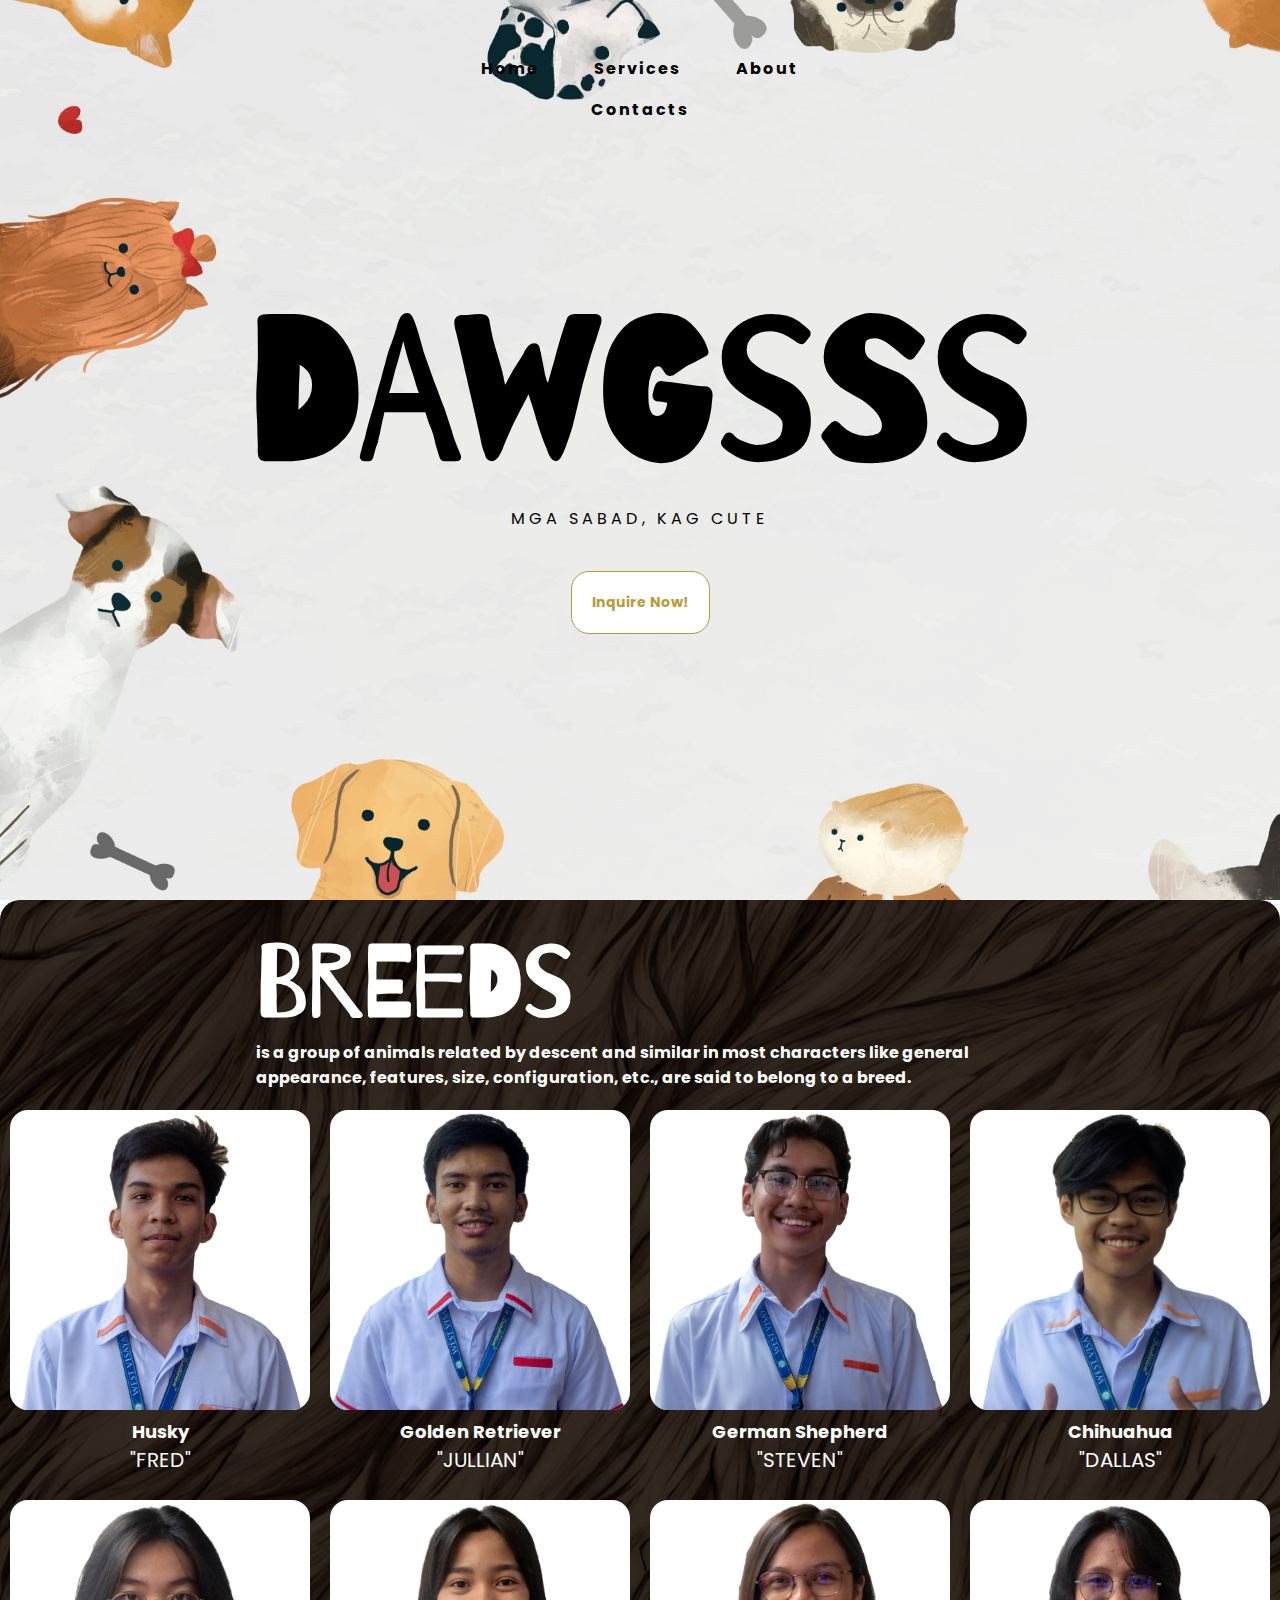
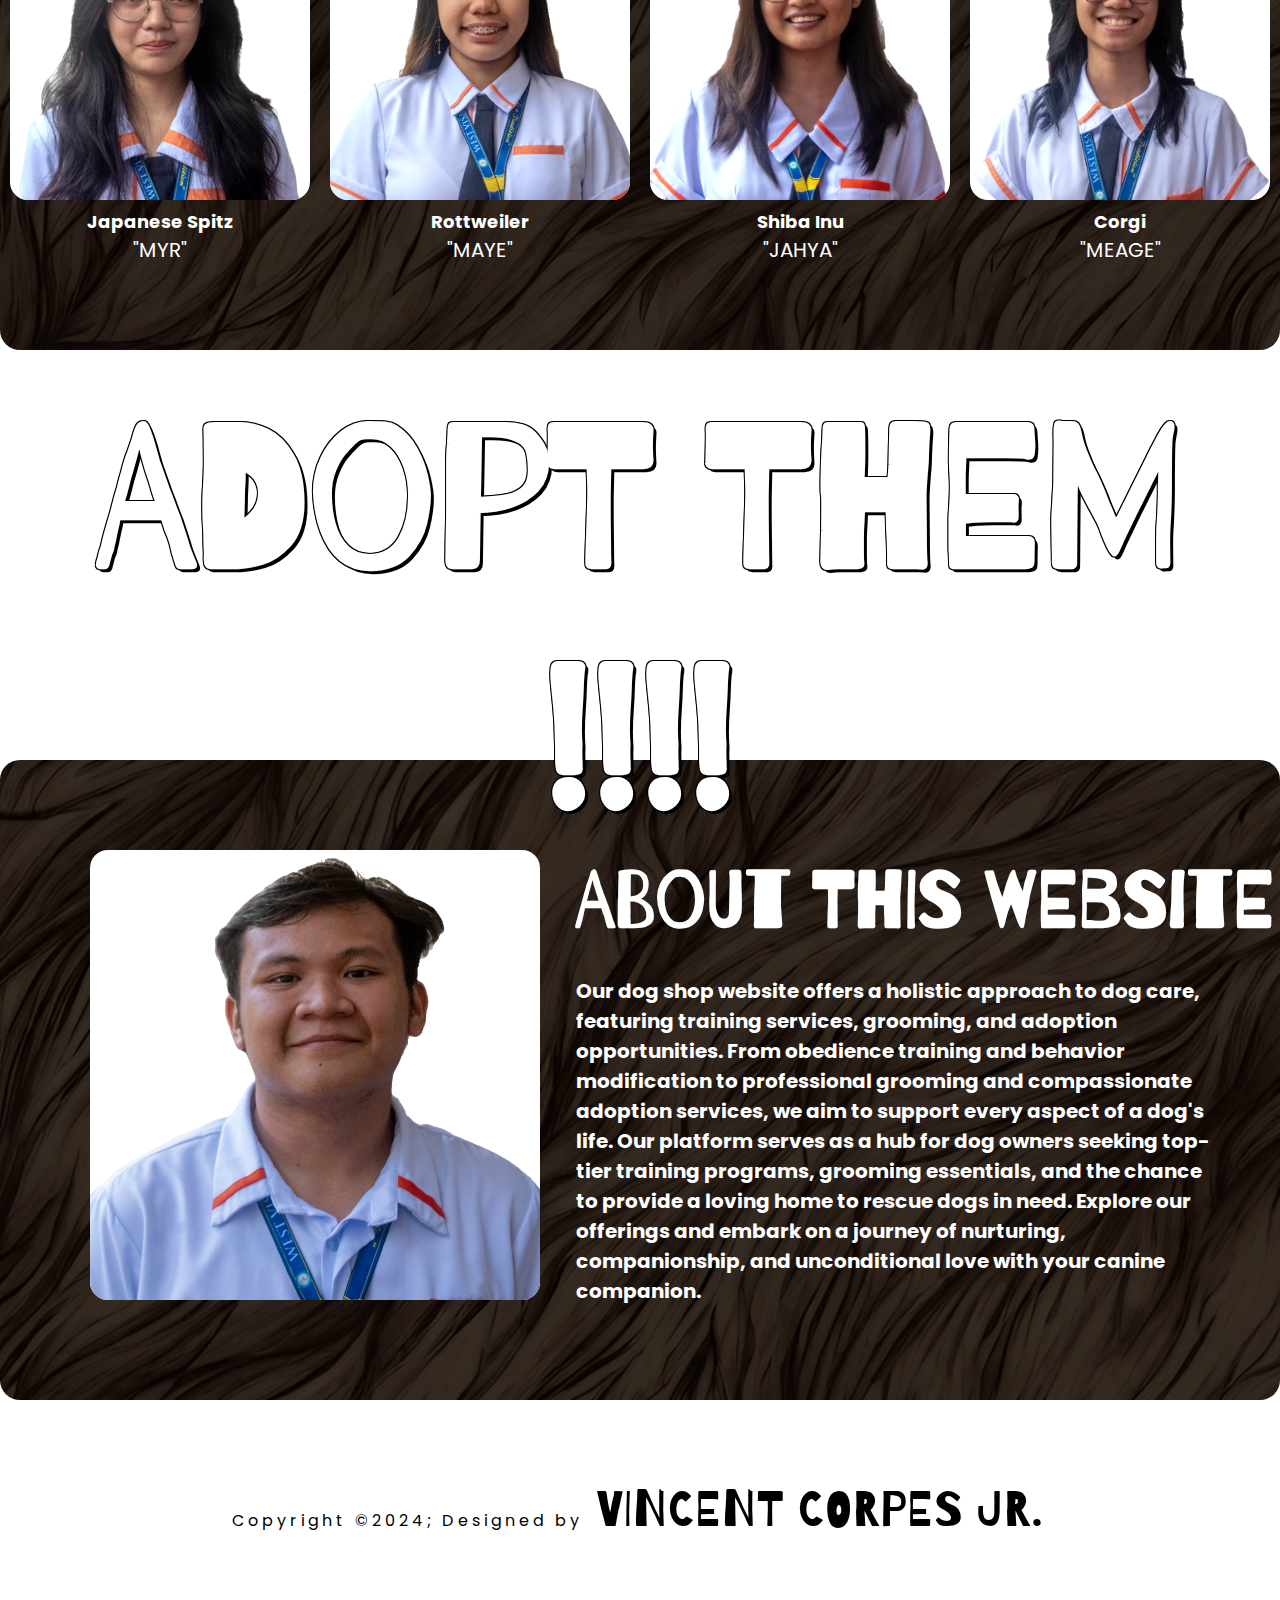
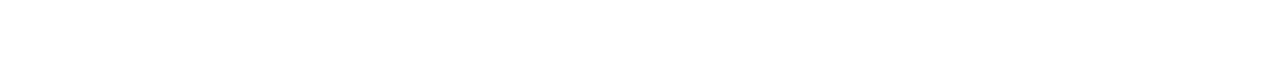
<file: index.html>
<!DOCTYPE html>
<html>
<head> 
    <meta charset="utf-8">
    <meta name"viewport" content="width=device-width,
    inital-scale=1">
    <title>DAWGSSS</title>

    
    <link rel="stylesheet" type="text/css" href="style.css">
    <link rel="stylesheet" href="https://cdnjs.cloudflare.com/ajax/libs/font-awesome/6.0.0-beta2/css/all.min.css" integrity="sha512-YWzhKL2whUzgiheMoBFwW8CKV4qpHQAEuvilg9FAn5VJUDwKZZxkJNuGM4XkWuk94WCrrwslk8yWNGmY1EduTA==" crossorigin="anonymous" referrerpolicy="no-referrer" />
    <link rel="icon" type="image/dawgss" href="favicon.ico">
</head>
<body>

    <div class="container">
        <div>
            <nav>
                <ul>
                    <li><a href="">Home</a></li>
                    <li class="dropdown">
                        <a href="#" class="dropbtn">Services</i></a>
                        <div class="dropdown-content">
                            <a href="training.html">Training</a>
                            <a href="grooming.html">Grooming</a>
                        </div>
                    </li>
                    <li><a href="#about">About</a></li>
                    <li><a href="#contacts">Contacts</a></li>
                </ul>
            </nav>
        </div>
    
    <div class="content">
    <h1>DAWGSSS</h1>
    <p>MGA SABAD, KAG CUTE</p>

    <button class="btn">Inquire Now!</button> 

    </div>
    </div>



<div class = "main">

    <h1> BREEDS </h1>
    <h4> is a group of animals related by descent and similar in most characters like general 
        appearance, features, size, configuration, etc., are said to belong to a breed.</h4>


<div class="s_container">
        <div class="box">
         <img src="pics/dog 1.png">
            <h2>Husky</h2>
             <p>"FRED"</p>
                    </div>

        <div class="box">
         <img src="pics/dog 2.png">
             <h2>Golden Retriever</h2>
                <p>"JULLIAN"</p>
                         </div>

        <div class="box">
         <img src="pics/dog 3.png">
            <h2>German Shepherd</h2>
                <p>"STEVEN"</p>
                         </div>

        <div class="box">
         <img src="pics/dog 4.png">
            <h2>Chihuahua</h2>
                <p>"DALLAS"</p>
                         </div>

        <div class="box">
         <img src="pics/dog 5.png">
            <h2>Japanese Spitz</h2>
                <p>"MYR"</p>
                         </div>

        <div class="box">
         <img src="pics/dog 6.png">
            <h2>Rottweiler</h2>
                <p>"MAYE"</p>
                         </div>

        <div class="box">
         <img src="pics/dog 7.png">
            <h2>Shiba Inu</h2>
                <p>"JAHYA"</p>
                         </div>

        <div class="box">
         <img src="pics/dog 8.png">
            <h2>Corgi</h2>
                <p>"MEAGE"</p>
                         </div>



    </div>
    </div>




    <div class= "adopt">
         <h1> ADOPT THEM !!!! </h1>
            </div>


 <section id="about"></section>
    <div class="about">
          <div class="pic">
            <img src="pics/PAPA JF.png">
                           </div>


        <div class="description">
            <h1>ABOUT THIS WEBSITE</h1>
            <h4>Our dog shop website offers a holistic 
                approach to dog care, featuring training 
                services, grooming, and
                 adoption opportunities. From obedience 
                 training and behavior modification to 
                 professional grooming and compassionate 
                 adoption services, we aim to support every
                 aspect of a dog's life. Our platform serves 
                 as a hub for dog owners seeking top-tier 
                 training programs, grooming essentials, 
                 and the chance to provide a loving home to 
                 rescue dogs in need. Explore our offerings 
                 and embark on a journey of nurturing,
                  companionship, and unconditional love with
                your canine companion.</h4>
       
      
    </div>
    </div> 


<section id="contacts">
    <footer>
        <div class="footer">
            <div class="socials">
                <a href="https://www.facebook.com/vncetn"><i class="fab fa-facebook-f"></i></a>
                <a href="https://www.instagram.com/vncetn/"><i class="fab fa-instagram"></i></a>
            </div>
    
            <div>
                <class class="footerbtm">
                    <p>Copyright &copy;2024; Designed by <span class="designer">Vincent Corpes Jr.</span></p>
                </class>
            </div>
        </div>
    </footer>
</section>


</body>
</html>
</file>
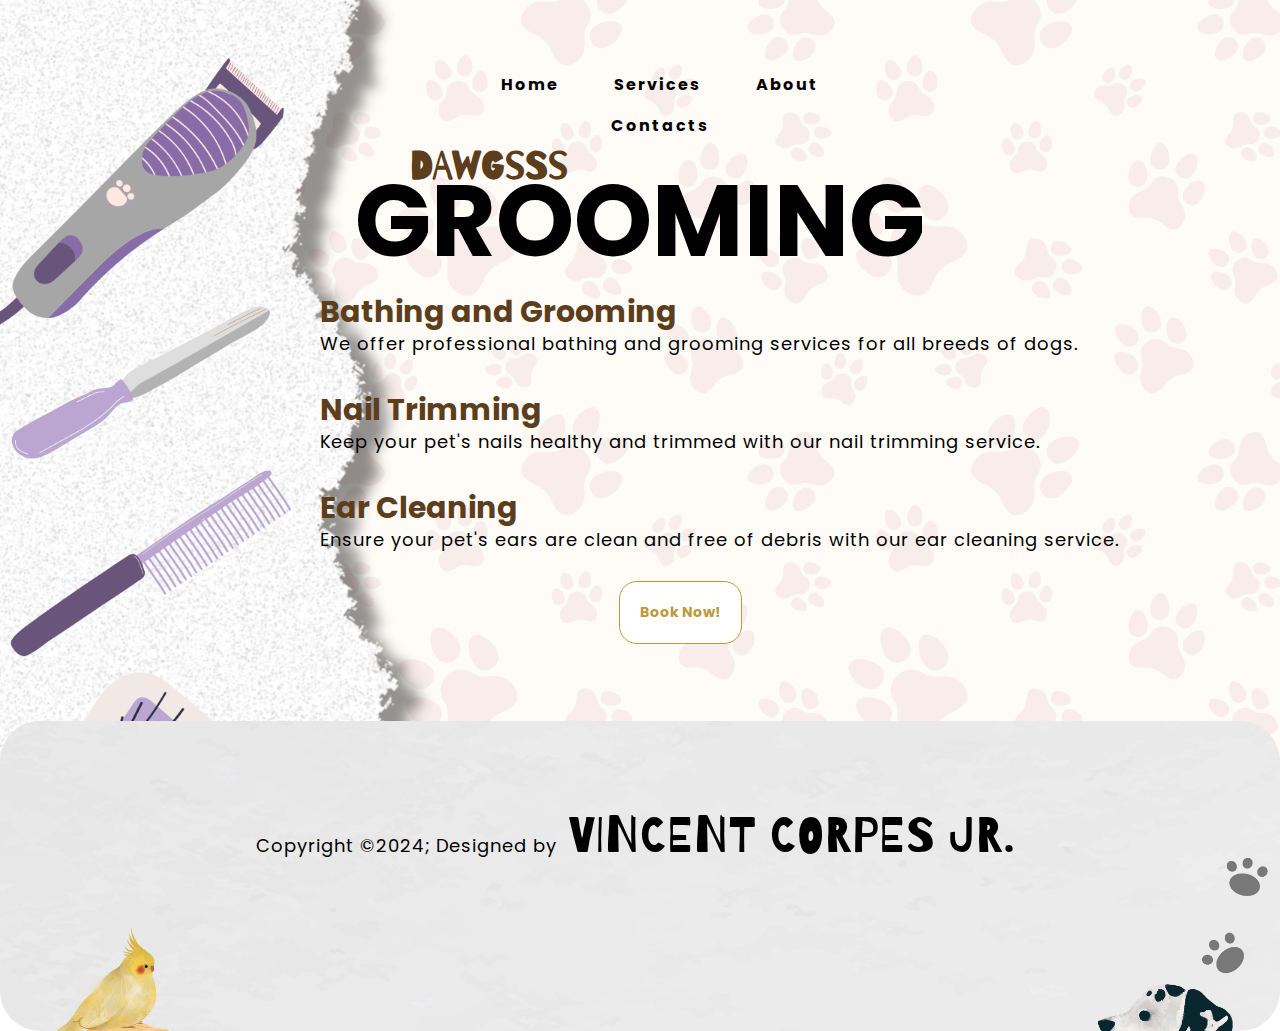
<file: grooming.html>
<!DOCTYPE html>
<html>
<head> 
    <meta charset="utf-8">
    <meta name"viewport" content="width=device-width,
    inital-scale=1">
    <title>DAWGSSS</title>

    
    <link rel="stylesheet" type="text/css" href="grooming.css">
    <link rel="stylesheet" href="https://cdnjs.cloudflare.com/ajax/libs/font-awesome/6.0.0-beta2/css/all.min.css" integrity="sha512-YWzhKL2whUzgiheMoBFwW8CKV4qpHQAEuvilg9FAn5VJUDwKZZxkJNuGM4XkWuk94WCrrwslk8yWNGmY1EduTA==" crossorigin="anonymous" referrerpolicy="no-referrer" />
    <link rel="icon" type="image/dawgss" href="favicon.ico">
</head>
<body>

</head>
<body>

    <div class="container">
        <div>
            <nav>
                <ul>
                    <li><a href="index.html">Home</a></li>
                    <li class="dropdown">
                        <a href="#" class="dropbtn">Services</i></a>
                        <div class="dropdown-content">
                            <a href="training.html">Training</a>
                            <a href="grooming.html">Grooming</a>
                        </div>
                    </li>
                    <li><a href="index.html#about">About</a></li>
                    <li><a href="#contacts">Contacts</a></li>
                </ul>
            </nav>
        </div>
    

    
  <div class="main">
    <h1>DAWGSSS</h1>
    <h2>GROOMING</h2>
   
<div class="text">
    <div class="service">
      <h3>Bathing and Grooming</h3>
      <p>We offer professional bathing and grooming services for all breeds of dogs.</p>
    </div>
    <div class="service">
      <h3>Nail Trimming</h3>
      <p>Keep your pet's nails healthy and trimmed with our nail trimming service.</p>
    </div>
    <div class="service">
      <h3>Ear Cleaning</h3>
      <p>Ensure your pet's ears are clean and free of debris with our ear cleaning service.</p>
    <button class="btn">Book Now!</button> 
</div>
  </div>
</div>


<section id="contacts">
  <footer>
      <div class="footer">
          <div class="socials">
              <a href="https://www.facebook.com/vncetn"><i class="fab fa-facebook-f"></i></a>
              <a href="https://www.instagram.com/vncetn/"><i class="fab fa-instagram"></i></a>
          </div>
  
          <div>
              <class class="footerbtm">
                  <p>Copyright &copy;2024; Designed by <span class="designer">Vincent Corpes Jr.</span></p>
              </class>
          </div>
      </div>
  </footer>
</section>




</body>
</html>
</file>
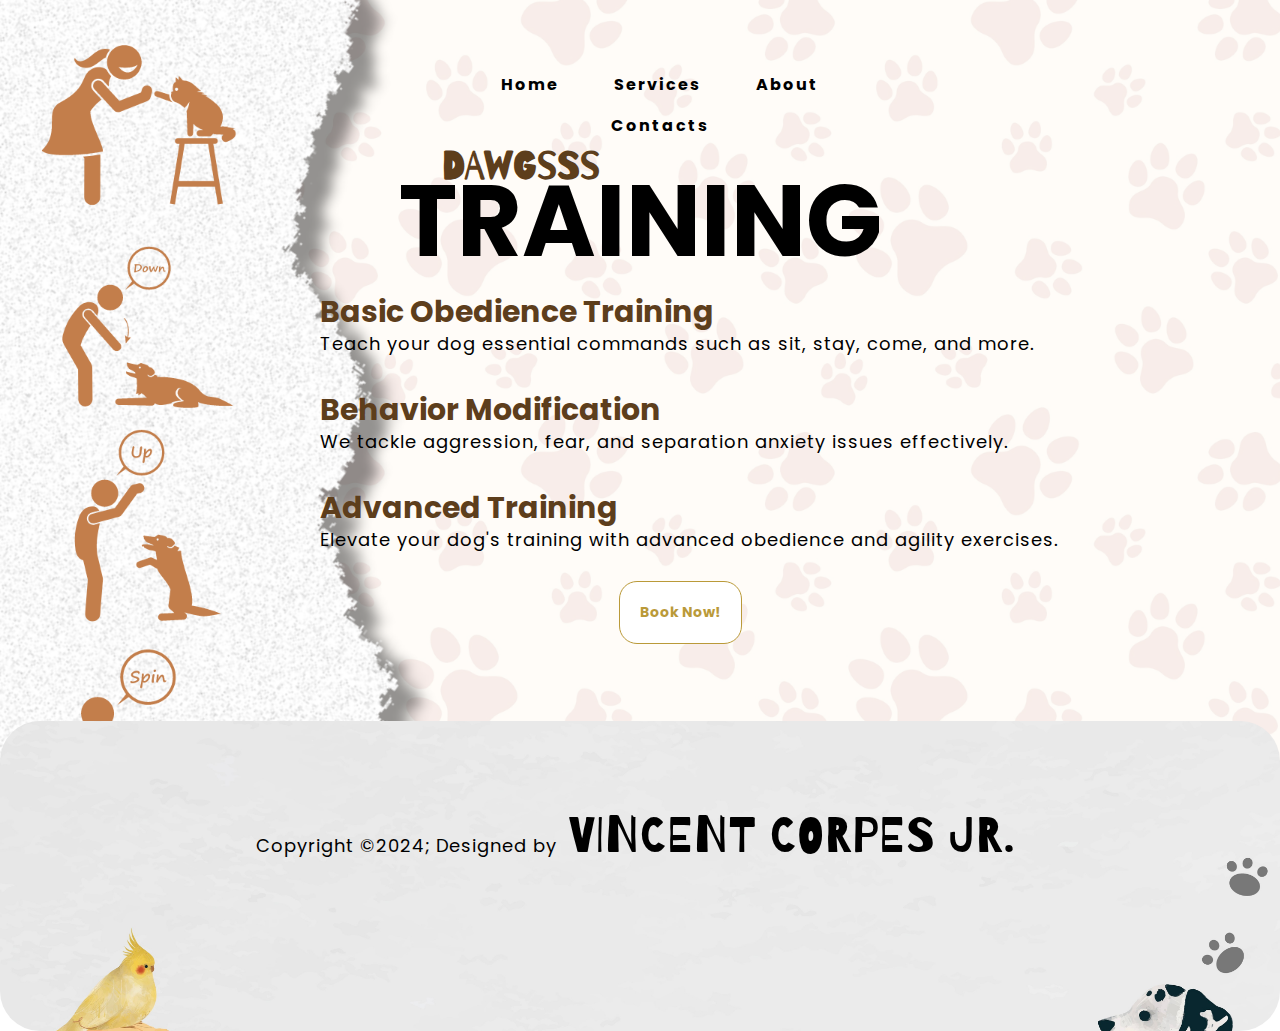
<file: training.html>
<!DOCTYPE html>
<html>
<head> 
    <meta charset="utf-8">
    <meta name"viewport" content="width=device-width,
    inital-scale=1">
    <title>DAWGSSS</title>

    
    <link rel="stylesheet" type="text/css" href="training.css">
    <link rel="stylesheet" href="https://cdnjs.cloudflare.com/ajax/libs/font-awesome/6.0.0-beta2/css/all.min.css" integrity="sha512-YWzhKL2whUzgiheMoBFwW8CKV4qpHQAEuvilg9FAn5VJUDwKZZxkJNuGM4XkWuk94WCrrwslk8yWNGmY1EduTA==" crossorigin="anonymous" referrerpolicy="no-referrer" />
    <link rel="icon" type="image/dawgss" href="favicon.ico">
</head>
<body>

</head>
<body>

    <div class="container">
        <div>
            <nav>
                <ul>
                    <li><a href="index.html">Home</a></li>
                    <li class="dropdown">
                        <a href="#" class="dropbtn">Services</i></a>
                        <div class="dropdown-content">
                            <a href="training.html">Training</a>
                            <a href="grooming.html">Grooming</a>
                        </div>
                    </li>
                    <li><a href="index.html#about">About</a></li>
                    <li><a href="#contacts">Contacts</a></li>
                </ul>
            </nav>
        </div>
    

    

  <div class="main">
    <h1>DAWGSSS</h1>
    <h2>TRAINING</h2>
    
    <div class="text">
        <div class="service">
          <h3>Basic Obedience Training</h3>
          <p>Teach your dog essential commands such as sit, stay, come, and more.</p>
        </div>
        <div class="service">
          <h3>Behavior Modification</h3>
          <p>We tackle aggression, fear, and separation anxiety issues effectively.</p>
        </div>
        <div class="service">
          <h3>Advanced Training</h3>
          <p>Elevate your dog's training with advanced obedience and agility exercises.</p>
          <button class="btn">Book Now!</button> 
        </div>
      </div>
    </div>
  
   
<section id="contacts">
  <footer>
      <div class="footer">
          <div class="socials">
              <a href="https://www.facebook.com/vncetn"><i class="fab fa-facebook-f"></i></a>
              <a href="https://www.instagram.com/vncetn/"><i class="fab fa-instagram"></i></a>
          </div>
  
          <div>
              <class class="footerbtm">
                  <p>Copyright &copy;2024; Designed by <span class="designer">Vincent Corpes Jr.</span></p>
              </class>
          </div>
      </div>
  </footer>
</section>

</body>
</html>
</file>
<file: style.css>
@import url('https://fonts.googleapis.com/css2?family=Poppins:wght@300;400;500;600;700&display=swap');
@import url('https://fonts.googleapis.com/css2?family=Barriecito&display=swap');


*{

    margin: 0;
    padding: 0;
    max-width: 100%;
    
   
}

.container{
    background-image: url(pics/bg.jpg);
    background-size: cover;
    width: 100vw;
    height: 100vh;
    background-attachment: fixed;
    text-align: center;
    padding-top: 40px;

}

.content {
    top: 50%;
    left: 50%;
    transform: translate(-50%, -50%);
    position: absolute;
    text-align: center; 
    color: black;
}



ul, li, a{

    text-decoration: none;
    list-style: none;
    display: inline-block;
    font-family: 'Poppins', sans-serif;
    color: black;
    word-spacing: 34px;
    font-weight: bold;
    letter-spacing:  2px;

}


nav {
    margin: auto;
    height: 10%;
    width: 35%;
    border-radius: 10px;
    background-blend-mode: multiply;
}




h1{
    font-size:200px;
    font-family: 'Barriecito', sans-serif; 
}


p{
    font-family: 'Poppins', sans-serif;
    letter-spacing: 4px;
}



.btn{
    font-family: 'Poppins', sans-serif;
    font-weight: bold;
    font-size: 14px;
    color:rgb(186, 154, 57);
    padding: 20px;
    background-color: white;
    border: 1px solid;
    margin-top: 40px;
    border-radius: 18px;

}

li{
    transition: .5s; 

}

ul:hover li {
    filter: blur(2px);

}

ul li:hover {
    filter: blur(0px);

}

.btn{
    transition: .5s; 

}

.btn:hover{
    transition: 0.5s;
    box-shadow: 0 0 20px rgb(0, 0, 0);
    
}

/*second layer */


.main {
    text-align: center;
    padding-top: 10px;
    font-family: 'Poppins', sans-serif;
    background-image: url(pics/dawg.png);
    height: 1040px;
    width: 100vw;
    background-color: rgb(70, 70, 70);
    background-blend-mode: multiply;
    display: block;
    margin-top: -40px;
    border-radius: 20px;
}



.main h1{
    color:white;
    padding-top: 10px;
    text-align: left;
    padding-left: 20%;
    font-size: 100px;
  

}

.main h4{
    color:white;
    text-align: left;
    padding-left: 20%;
    padding-right: 20%;
    padding-bottom: 20px;

}



.s_container{
    display: flex;
    flex-wrap: wrap;
    grid-gap: 20px;
    justify-content: center;
    align-items: center;
    font-family: 'Poppins', sans-serif;
    font-size: 20px;
    color: white;

}


.box {
    height: 300px;
    width: 300px;
    background-color: rgb(255, 255, 255);
    border-radius: 18px;
    margin-bottom: 70px;
}

img{
   height: 300px;
   width: 300px; 
   border-radius: 18px;

}


.box h2{
    font-size: large;

}

.box p{
    letter-spacing: normal;
 
    
}

.box:hover{
    transition: 0.5s;
    box-shadow: 0 0 20px white;

}



/*third layer */

.adopt{
    background-image: url(pics/thank\ you.jpg); 
    background-size: cover;
    width: 100vw;
    height: 50vh;
    background-attachment: fixed;
    display: block;
    margin-top: -40px;
    border-radius: 20px;
    
  
}


.adopt h1{
    
    text-align: center;
    padding-top: 5vw;
    color: rgb(255, 255, 255);
    text-shadow:
       3px 3px 0 #000,
     -1px -1px 0 #000,  
      1px -1px 0 #000,
      -1px 1px 0 #000,
       1px 1px 0 #000;
    font-size: 200px;  
   
    
}

/*fourth layer */

.about {
    background-image: url(pics/dawg.png);
    height: 640px;
    width: 100vw;
    background-color: rgb(73, 73, 73);
    background-blend-mode: multiply;
    border-radius: 20px;
    
}

.pic{
    height: 450px;
    width: 450px;
    background-color: rgb(255, 255, 255);
    border-radius: 18px;
    margin-left: 90px;
    margin-top: 90px;
    display: flex;
    align-content: center;
    justify-content: center;
    position: absolute;


}

.pic img{
    height: 450px;
    width: 450px; 
    border-radius: 18px;
}
.description{
    color: white;
    float: right;
    margin-top: 90px;
    margin-left: 30%;
    padding-left: 15%;

}

.description h1{
    font-family: 'Barriecito', sans-serif;
    color:white;
    text-align: left;
    font-size: 80px;

}


.description h4{
    color:white;
    text-align: left;
    padding-right: 9%;
    font-family: 'Poppins', sans-serif;
    font-size: 20px;
    padding-top: 30px;
   
}

footer {    
    background-image: url(pics/footer.jpg);
    background-size: cover;
    width: 100vw;
    height: 30vh;
    background-attachment: fixed;
    display: block;
    margin-top: -40px;
    border-radius: 20px;
    padding-top: 40px;

}



.socials{
    display: flex;
    justify-content: center;
    
}

.socials a{
    text-decoration: none;
    padding: 30px;

}

.socials a i{
    font-size: 2em;
    color: black;
    opacity: 0.9;
}



.footerbtm  {
  padding: 20px;
  text-align: center;

}

.designer{
    font-family: 'Barriecito', sans-serif;
    text-transform: uppercase;
    letter-spacing: 1px;
    margin: 0px 5px;
    font-size: 50px;
}





/* dropdown */

.dropbtn {
    background-color: transparent;
    color: black;
    padding: 16px;
    font-size: 16px;
    border: none;
    cursor: pointer;
    border-radius: 10px;
}


.dropbtn:hover, .dropbtn:focus {
    background-color: #ffffff00;
}


.dropdown {
    position: relative;
    display: inline-block;
    z-index: 1;
}


.dropdown-content {
    display: none;
    position: absolute;
    left: -1.35rem;
    background-color: #f9f9f9;
    min-width: 160px;
    box-shadow: 0px 8px 16px 0px rgba(0,0,0,0.2);
    z-index: 1000;
    border-radius: 10px;
}


.dropdown-content a {
    color: black;
    padding: 12px 16px;
    text-decoration: none;
    display: block;

}


.dropdown-content a:hover, .dropdown-content a:focus {
    background-color:bisque;
    height: auto;
    border-radius: 10px;
}


.dropdown:hover .dropdown-content {
    display: block;
}


.dropdown:hover .dropbtn {
 color: rgb(93, 62, 28);
 height: fit-content;
    
}
</file>
<file: grooming.css>
@import url('https://fonts.googleapis.com/css2?family=Poppins:wght@300;400;500;600;700&display=swap');
@import url('https://fonts.googleapis.com/css2?family=Barriecito&display=swap');

html, body {
    margin: 0;
    padding: 0;
    max-width: 100%;
    
  }
  


  .container{
    background-image: url(pics/grooming\ bg.png);
    background-size: cover;
    width: 100vw;
    height: 100vh;
    background-attachment: fixed;
    text-align: center;
    padding-top: 40px;

}



ul, li, a{

    text-decoration: none;
    list-style: none;
    display: inline-block;
    font-family: 'Poppins', sans-serif;
    color: black;
    word-spacing: 34px;
    font-weight: bold;
    letter-spacing:  2px;

}


nav {
    margin: auto;
    height: 10%;
    width: 35%;
    border-radius: 10px;
    background-blend-mode: multiply;
}


h1{
    font-size: 40px;
    font-family: 'Barriecito', sans-serif; 
    color:  rgb(93, 62, 28);
    padding-top: 20px;
    text-align: left;
    margin-left: 32%;
}

p{
    font-family: 'Poppins', sans-serif;
    letter-spacing: 1px;
    font-size: large;
    margin-top: -35px ;
    text-align: left;
    margin-left: 20%;

}

h2{
    font-size: 100px;
    margin-top: -70px;
}

h3{
    color:  rgb(93, 62, 28);
    text-align: left;
    margin-left: 20%;
    font-size: 30px;
    margin-top: 30px;
}

.text {
    margin-top: -90px;
    margin-left: 80px;
}

.service{
    margin-top: 30px;

}


.main {
    text-align: center;
    font-family: 'Poppins', sans-serif;
    height: 640px;
    width: 100vw;
    background-blend-mode: multiply;
    display: block;
    margin-top: -60px;
    border-radius: 20px;
}



li{
    transition: .5s; 

}

ul:hover li {
    filter: blur(2px);

}

ul li:hover {
    filter: blur(0px);

}



.btn{
    font-family: 'Poppins', sans-serif;
    font-weight: bold;
    font-size: 14px;
    color:rgb(186, 154, 57);
    padding: 20px;
    background-color: white;
    border: 1px solid;
    margin-top: 10px;
    border-radius: 18px;

}

.btn{
    transition: .5s; 

}

.btn:hover{
    transition: 0.5s;
    box-shadow: 0 0 20px rgb(0, 0, 0);
    
}




.dropbtn {
    background-color: transparent;
    color: black;
    padding: 16px;
    font-size: 16px;
    border: none;
    cursor: pointer;
    border-radius: 10px;
}


.dropbtn:hover, .dropbtn:focus {
    background-color: #ffffff00;
}


.dropdown {
    position: relative;
    display: inline-block;
    z-index: 1;
}


.dropdown-content {
    display: none;
    position: absolute;
    left: -1.35rem;
    background-color: #f9f9f9;
    min-width: 160px;
    box-shadow: 0px 8px 16px 0px rgba(0,0,0,0.2);
    z-index: 1000;
    border-radius: 10px;
}


.dropdown-content a {
    color: black;
    padding: 12px 16px;
    text-decoration: none;
    display: block;

}


.dropdown-content a:hover, .dropdown-content a:focus {
    background-color:bisque;
    border-radius: 10px;
    height: auto;
}


.dropdown:hover .dropdown-content {
    display: block;
}


.dropdown:hover .dropbtn {
 color: rgb(93, 62, 28);
 height: fit-content;
    
}


footer {    
    background-image: url(pics/footer.jpg);
    background-size: cover;
    width: 100vw;
    height: 30vh;
    display: block;
    margin-top: -40px;
    border-radius: 40px;
    padding-top: 40px;

}



.socials{
    display: flex;
    justify-content: center;
    
}

.socials a{
    text-decoration: none;
    padding: 30px;

}

.socials a i{
    font-size: 2em;
    color: black;
    opacity: 0.9;
}



.footerbtm  {
  padding: 20px;
  text-align: center;

}

.designer{
    font-family: 'Barriecito', sans-serif;
    text-transform: uppercase;
    letter-spacing: 1px;
    margin: 0px 5px;
    font-size: 50px;
}
</file>
<file: training.css>
@import url('https://fonts.googleapis.com/css2?family=Poppins:wght@300;400;500;600;700&display=swap');
@import url('https://fonts.googleapis.com/css2?family=Barriecito&display=swap');

html, body {
    margin: 0;
    padding: 0;
    max-width: 100%;
  }
  


  .container{
    background-image: url(pics/training\ bg.png);
    background-size: cover;
    width: 100vw;
    height: 100vh;
    background-attachment: fixed;
    text-align: center;
    padding-top: 40px;

}



ul, li, a{

    text-decoration: none;
    list-style: none;
    display: inline-block;
    font-family: 'Poppins', sans-serif;
    color: black;
    word-spacing: 34px;
    font-weight: bold;
    letter-spacing:  2px;

}


nav {
    margin: auto;
    height: 10%;
    width: 35%;
    border-radius: 10px;
    background-blend-mode: multiply;
}


h1{
    font-size: 40px;
    font-family: 'Barriecito', sans-serif; 
    color:  rgb(93, 62, 28);
    padding-top: 20px;
    text-align: left;
    margin-left: 34.5%;
}

p{
    font-family: 'Poppins', sans-serif;
    letter-spacing: 1px;
    font-size: large;
    margin-top: -35px ;
    text-align: left;
    margin-left: 20%;


}

h2{
    font-size: 100px;
    margin-top: -70px;
}


h3{
    color:  rgb(93, 62, 28);
    text-align: left;
    margin-left: 20%;
    font-size: 30px;
    margin-top: 30px;
}



.text {
    margin-top: -90px;
    margin-left: 80px;

}

.service{
    margin-top: 30px;

}


.main {
    text-align: center;
    font-family: 'Poppins', sans-serif;
    height: 640px;
    width: 100vw;
    background-blend-mode: multiply;
    display: block;
    margin-top: -60px;
    border-radius: 20px;

}




li{
    transition: .5s; 

}

ul:hover li {
    filter: blur(2px);

}

ul li:hover {
    filter: blur(0px);

}



.btn{
    font-family: 'Poppins', sans-serif;
    font-weight: bold;
    font-size: 14px;
    color:rgb(186, 154, 57);
    padding: 20px;
    background-color: white;
    border: 1px solid;
    margin-top: 10px;
    border-radius: 18px;

}

.btn{
    transition: .5s; 

}

.btn:hover{
    transition: 0.5s;
    box-shadow: 0 0 20px rgb(0, 0, 0);
    
}




.dropbtn {
    background-color: transparent;
    color: black;
    padding: 16px;
    font-size: 16px;
    border: none;
    cursor: pointer;
    border-radius: 10px;
}


.dropbtn:hover, .dropbtn:focus {
    background-color: #ffffff00;
}


.dropdown {
    position: relative;
    display: inline-block;
    z-index: 1;
}


.dropdown-content {
    display: none;
    position: absolute;
    left: -1.35rem;
    background-color: #f9f9f9;
    min-width: 160px;
    box-shadow: 0px 8px 16px 0px rgba(0,0,0,0.2);
    z-index: 1000;
    border-radius: 10px;
}


.dropdown-content a {
    color: black;
    padding: 12px 16px;
    text-decoration: none;
    display: block;

}


.dropdown-content a:hover, .dropdown-content a:focus {
    background-color:bisque;
    border-radius: 10px;
    height: auto;
}


.dropdown:hover .dropdown-content {
    display: block;
}


.dropdown:hover .dropbtn {
 color: rgb(93, 62, 28);
 height: fit-content;
    
}



footer {    
    background-image: url(pics/footer.jpg);
    background-size: cover;
    width: 100vw;
    height: 30vh;
    display: block;
    margin-top: -40px;
    border-radius: 40px;
    padding-top: 40px;

}



.socials{
    display: flex;
    justify-content: center;
    
}

.socials a{
    text-decoration: none;
    padding: 30px;

}

.socials a i{
    font-size: 2em;
    color: black;
    opacity: 0.9;
}



.footerbtm  {
  padding: 20px;
  text-align: center;

}

.designer{
    font-family: 'Barriecito', sans-serif;
    text-transform: uppercase;
    letter-spacing: 1px;
    margin: 0px 5px;
    font-size: 50px;
}
</file>
